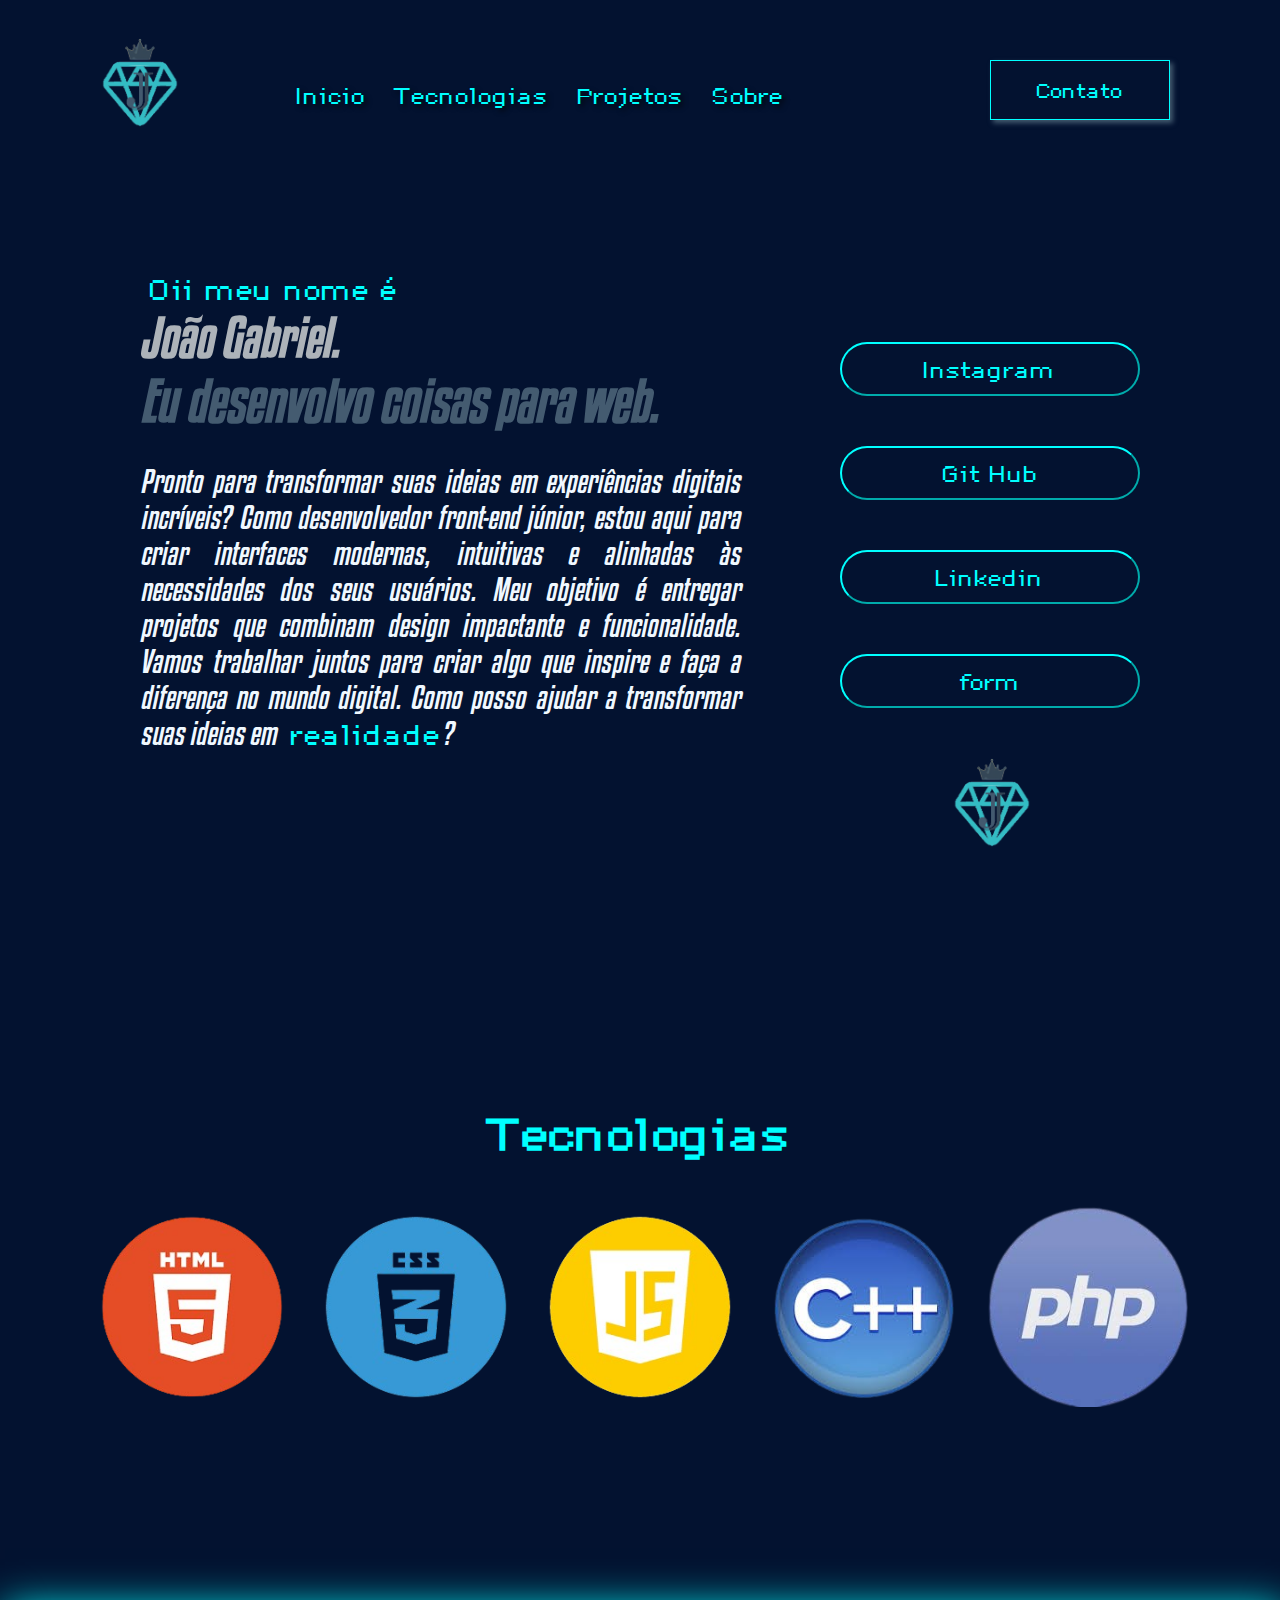
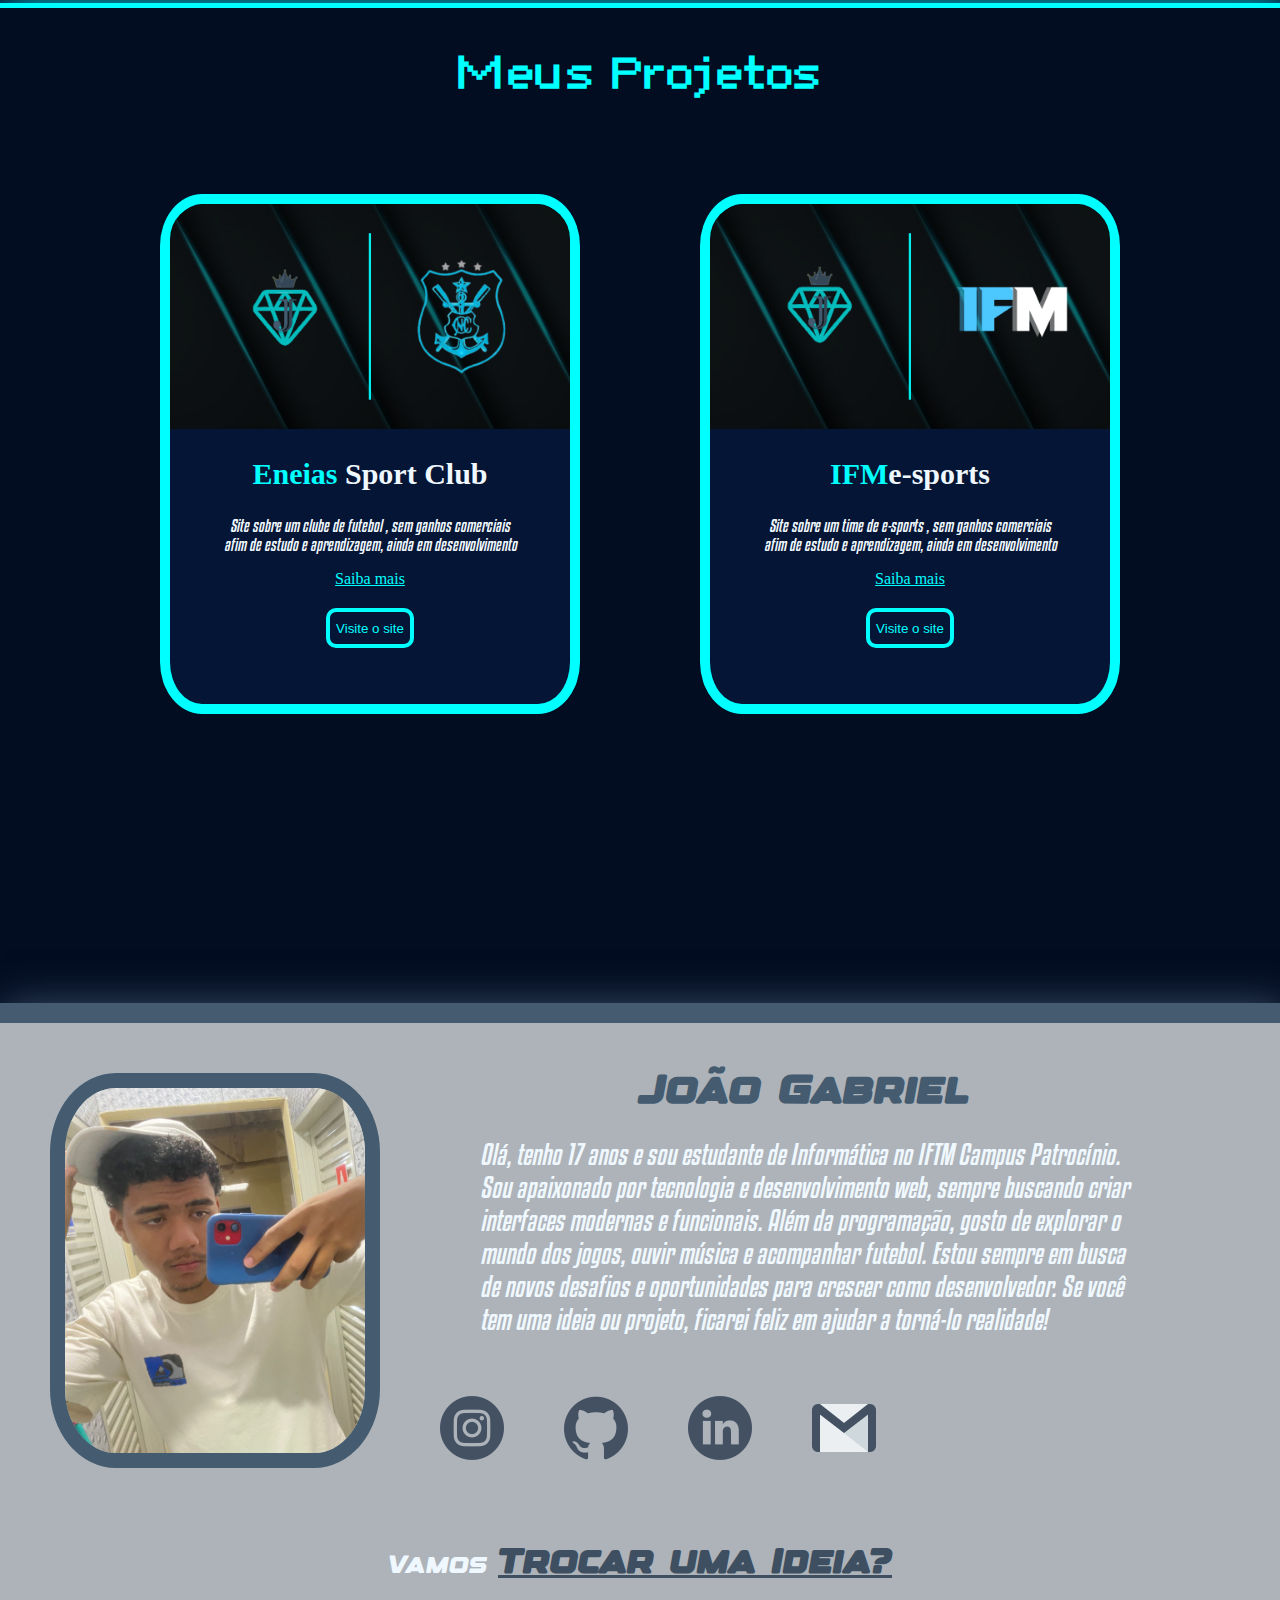
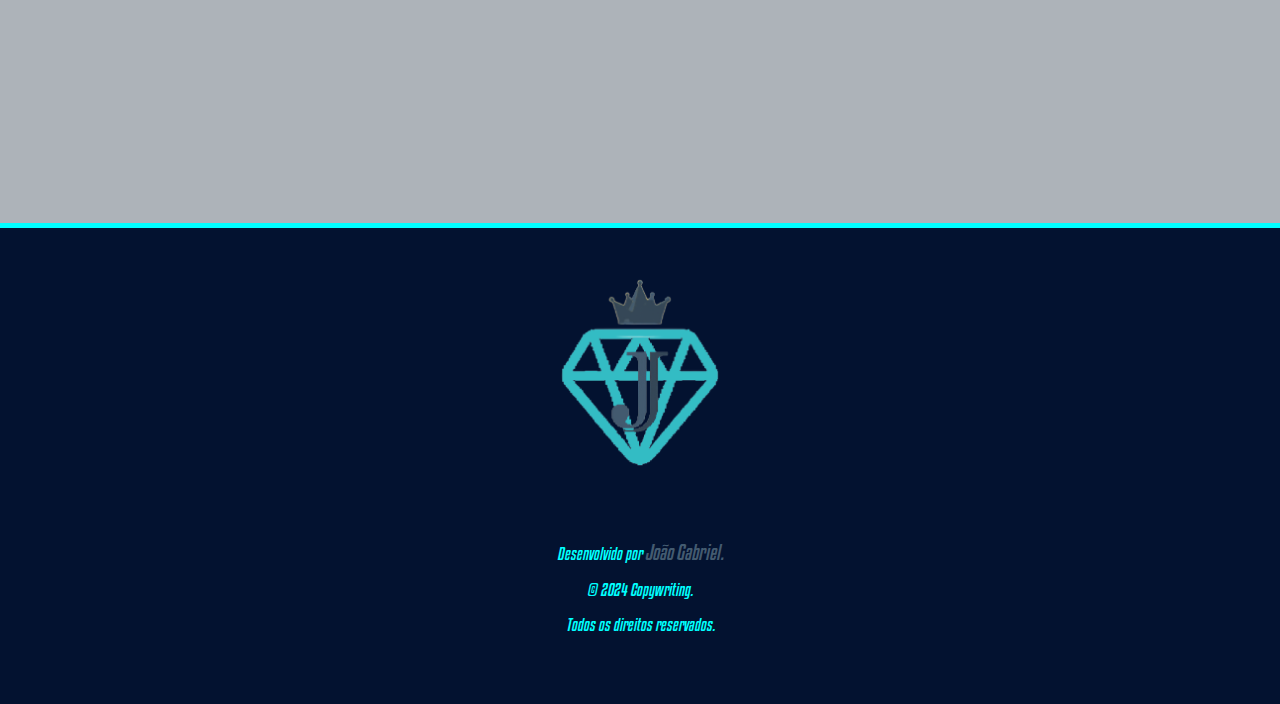
<file: index.html>
<!DOCTYPE html>
<html lang="en">
<head>
    <meta charset="UTF-8">
    <meta name="viewport" content="width=device-width, initial-scale=1.0">
    <title>Portifólio João Gabriel</title>
    <link rel="stylesheet" href="geral.css">
    <link rel="stylesheet" href="animações.css">
    <link rel="shortcut icon" href="img/logo.png">
</head>

<body>
    
    <header>
        <div ><img class="logo" src="img/logo.png" alt="logo do Portifólio"></div>
        <ul id="inicio">
            <li><a href="#inicio">Inicio</a></li>
            <li><a href="#tec">Tecnologias</a></li>
            <li><a href="#proj">Projetos</a></li>
            <li><a href="#sobre">Sobre</a></li>
        </ul>
        <div class="container-hea">
            <div class="center-hea">
              <a href="contat.html"><button class="btn-hea">
                <svg width="180px" height="60px" viewBox="0 0 180 60" class="border">
                  <polyline points="179,1 179,59 1,59 1,1 179,1" class="bg-line" />
                  <polyline points="179,1 179,59 1,59 1,1 179,1" class="hl-line" />
                </svg>
                <span>Contato</span>
              </button></a>
            </div>
          </div>
      
          <!-- PRIMEIRA PARTE -->

    </header>
    <div class="apresentacao">

        <div class="apresentacao-texto">
            <span>Oii meu nome é</span>

            <div><h1>João Gabriel.</h1></div>

            <h2>Eu desenvolvo coisas para web.</h2>
            <p>Pronto para transformar suas ideias em experiências digitais incríveis? Como desenvolvedor front-end júnior, estou aqui para criar interfaces modernas, intuitivas e alinhadas às necessidades dos seus usuários. Meu objetivo é entregar projetos que combinam design impactante e funcionalidade. Vamos trabalhar juntos para criar algo que inspire e faça a diferença no mundo digital. Como posso ajudar a transformar suas ideias em <span>realidade</span>?</p>

          
        </div>
        <div class="redesocial">
          <a target="_blank" href="https://www.instagram.com/joaozn.7xs/" class="contate-me"><button  class="contate-me">Instagram</button></a>
          <a target="_blank" href="https://github.com/joaogab1921" class="contate-me"><button  class="contate-me">Git Hub</button></a>
          <a target="_blank" href="https://www.linkedin.com/in/jo%C3%A3o-gabriel-3a8282350/" class="contate-me"><button  class="contate-me">Linkedin</button></a>
          <a target="_blank" href="contat.html" class="contate-me"><button  class="contate-me">form</button></a>
          <img src="img/logo.png" alt="" class="logo-apre">
        </div>
        
    </div>

    <!-- SEGUNDA PARTE -->

  <div class="tec-principal">
   <h2 id="tec">Tecnologias</h2>
 
    <div class="tecnologia">
  
      <img class="img-tec" src="img/html.png" alt="logo do html">
      <img class="img-tec" src="img/css.png" alt="logo do css">
      <img class="img-tec" src="img/js.png" alt="logo do js">
      <img class="img-tec" src="img/c++.png" alt="logo do C++">
      <img class="img-tec" src="img/php.png" alt="logo do php">
    </div>
    
  </div> 

  <!-- TERCEIRA PARTE -->
 
 <div class="projetos-principal">
 <div class="proj-linha"></div>
    <h2 id="proj">Meus Projetos</h2>
    <div class="meus-projetos">
    <div class="projetos">
      <div class="img-proj">
        <img class="img-proj" src="img/eneias.png" alt="logo do eneias projeto">
      </div>
      <div class="texto-proj">
        <h2 id="texto-proj"><span id="destaque">Eneias</span> Sport Club</h2>
        <p>Site sobre um clube de futebol , sem ganhos comerciais afim de estudo e aprendizagem, ainda em desenvolvimento</p>
        <a href="https://joaogab1921.github.io/eneiasDOC/">Saiba mais</a><br>
        <a target="_blank" href="https://offhigor.github.io/SportClubeEneias/"><button class="btn-proj">Visite o site</button></a>
      </div>
    </div> 
    <div class="projetos">
      <div class="img-proj">
        <img class="img-proj" src="img/ifm.png" alt="logo do ifm projeto">
      </div>
      <div class="texto-proj">
        <h2 id="texto-proj"><span id="destaque">IFM</span>e-sports</h2>
        <p>Site sobre um time de e-sports , sem ganhos comerciais afim de estudo e aprendizagem, ainda em desenvolvimento </p>
        <a href="https://joaogab1921.github.io/ifmDOC/">Saiba mais</a><br>
        <a target="_blank" href="https://offhigor.github.io/IfmE-sports/"><button class="btn-proj">Visite o site</button></a>
      </div>
    </div> 
  </div>
 </div>

  <!-- QUARTA PARTE -->

<div class="dev-principal">
  <div class="dev-linha"></div>
  <div id="sobre"></div>
  <div class="dev-card">
      <div class="dev-img">
        <img class="minha-imagem" src="img/eu.jpeg" alt="foto minha">
      </div>
      <div class="dev-texto">
        <h1 class="nome-dev">João Gabriel</h1>
        <p>Olá, tenho 17 anos e sou estudante de Informática no IFTM Campus Patrocínio. Sou apaixonado por tecnologia e desenvolvimento web,  sempre buscando criar interfaces modernas e funcionais.
          Além da programação, gosto de explorar o mundo dos jogos, ouvir música e acompanhar futebol. Estou sempre em busca de novos desafios e oportunidades para crescer como desenvolvedor.
          Se você tem uma ideia ou projeto, ficarei feliz em ajudar a torná-lo realidade! </p>
          <div class="redesocial2">
            <div class="contate-me2">
              <a target="_blank" href="https://www.instagram.com/joaozn.7xs/"><img src="img/instagram (1).png" alt=""></a>
              <p class="contate-me2">| Instagram</p>
            </div>
            <div class="contate-me2">
              <a target="_blank" href="https://github.com/joaogab1921"><img src="img/github.png" alt=""></a>
              <p class="contate-me2">| Git Hub</p>
            </div>
            <div class="contate-me2">
              <a target="_blank" href="https://www.linkedin.com/in/jo%C3%A3o-gabriel-3a8282350/"><img src="img/linkedin.png" alt=""></a>
              <p class="contate-me2">| Linkedin</p>
            </div>
            <div class="contate-me2">
              <a target="_blank" href="contat.html"><img src="img/gmail.png" alt=""></a>
              <p class="contate-me2">| Form</p>
            </div>
            
          </div>
      </div>
  </div>
  <div class="ideia">
    <p>Vamos <a href="contat.html">Trocar uma Ideia?</a></p>
  </div>
</div>

    <footer>
      <div class="footer-linha"></div>
      <div class="footer-center">
      
        <a href="#inicio"><img class="logo-footer" src="img/logo.png" alt=""></a>
        <div class="texto-footer">
        <p>Desenvolvido por <span>João Gabriel.</span></p>
        <p>© 2024 Copywriting.</p>
        <p>Todos os direitos reservados.</p>
        </div>
    </footer>
 </body>
 </html>
</file>
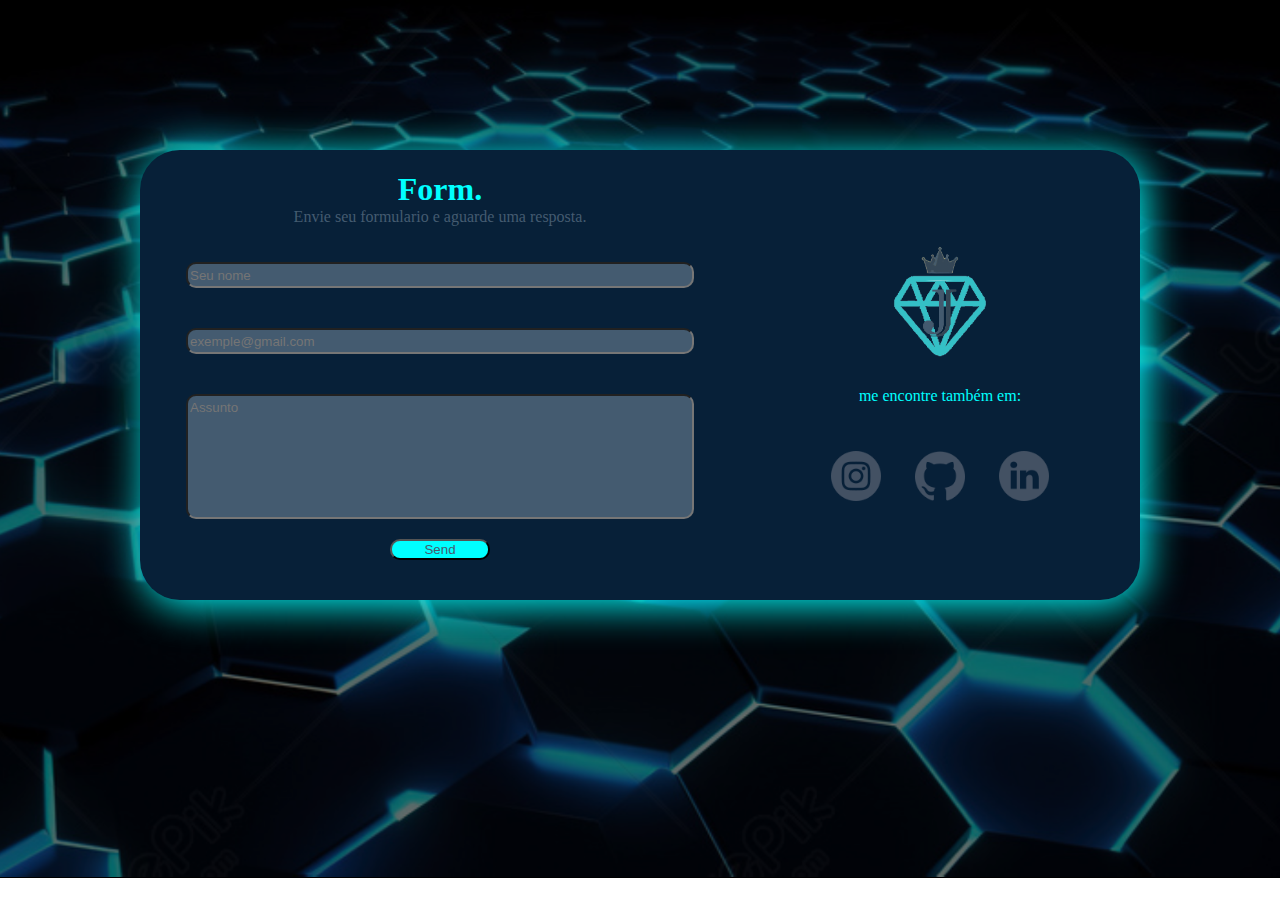
<file: contat.html>
<!DOCTYPE html>
<html lang="en">
<head>
    <meta charset="UTF-8">
    <meta name="viewport" content="width=device-width, initial-scale=1.0">
    <title>Contate João Gabriel</title>
    <link rel="stylesheet" href="contat.css">
    <link rel="shortcut icon" href="img/logo.png">
</head>

<body>
    <div class="center">
        <div class="principal">
            <form action="https://formsubmit.co/pereirajoaogabriel2007@gmail.com" method="post">
                <h1>Form.</h1>
                <p>Envie seu formulario e aguarde uma resposta.</p>
                <input type="text" name="name" placeholder="Seu nome" required>
                <input type="email" name="email" placeholder="exemple@gmail.com" required>
                <input type="text" name="assunto" placeholder="Assunto" class="assunto" required>
                <button type="submit">Send</button>
            </form> 
            <div class="logo-principal">
                <a href="index.html"><img src="img/logo.png" alt="" class="logo"></a>
                <p>me encontre também em:</p>
                <div class="contato">
                    <a href="https://www.instagram.com/joaozn.7xs/"><img src="img/instagram (1).png" alt="" class="redesocial"></a>
                    <a href="https://github.com/joaogab1921"><img src="img/github.png" alt="" class="redesocial"></a>
                    <a href="https://www.linkedin.com/in/jo%C3%A3o-gabriel-3a8282350/"><img src="img/linkedin.png" alt="" class="redesocial"></a>
                
                </div>
            </div>
        </div>
    </div>
</body>
</file>
<file: geral.css>
@font-face {
    font-family: pixel;
    src: url(fonts/DePixelBreit.ttf);
}
@font-face {
    font-family: desing;
    src: url(fonts/Designer.otf);
}
@font-face {
    font-family: cofee;
    src: url(fonts/Kenyan\ Coffee\ Rg\ It.otf);
}
header{
    background-color: #031230;
    display: flex;
    flex-direction: row;
    height: 170px;
    align-items: center;
    justify-content: space-between;
    margin: 0%;
    padding-left: 50px;
    padding-right: 20px;

}

header a{
    color: aqua;
    text-decoration: none;
    display:inline block;
}
header ul{
    display: flex;
    list-style-type: none;
    align-items: center;
}
header li{
    font-family:  pixel;
    display: inline-block;
    margin-top: 20px;
    margin-left: 30px;
    font-size: 20px;
    text-shadow: 3px 3px 5px rgb(0,0,0,0.7);
}
.logo{
    width: 80px;;
    margin: 0%;
   margin-left: 50px;
   justify-content: center;
}
body{
    align-items: center;
    justify-content: center;
    background-color: #031230;
    padding: 0px;
    margin: 0px;
}
.apresentacao{
    display: flex;
    width: 100%;
    justify-content: center;
    padding: 0% !important;
}
.apresentacao-texto{
    height: 700px;
    width: 600px;
    display: flex;
    flex-direction: column;
    padding: 100px;
}
.apresentacao-texto p{
    font-size: 30px;
    text-align: justify;
}
.apresentacao-texto span{
    font-family: pixel;
    font-size: 25px;
    margin-left: 10px;
    color: aqua;
}
#inicio{
    margin: 0px;
}
.apresentacao-texto h2{
    font-size: 55px;
    font-family: cofee;
}
.apresentacao{
    display: flex;
    padding: 100px;
    padding-top: 5px;
}
.redesocial{
    margin-top: 250px;
    display: flex;
    flex-direction: column;
    justify-content: center;
    width: 400px;
    height: 300px;
}
.contate-me{
    font-family: pixel;
    cursor: pointer;
    margin-top: 50px;   
    width: 300px;
    color: aqua;
    background-color: #031230;
    border-color: aqua; 
    border-radius: 50px;
    font-size: 20px;
    transition: 2s;
}
.contate-me button{
    padding: 10px;
}
.redesocial a{
    width: 0px;
    margin: 0px;
}
h1{
    color: rgb(173, 179, 185);
    font-size: 50px;
    margin: 0px;
    font-family: cofee;
}
p{
    color: aliceblue;
    font-family: cofee;
}
.apresentacao-texto h2{
    color: rgb(68, 91, 112);
    margin: 0%;
}
.button-apre{
    background-color: #041841;
    color: aqua;
    height: 70px;
    width: 300px;
    font-size: 20px;
    border-color: aqua;
}
.logo-apre{
    width: 80px;
    margin-left: 112px ;
    margin-top: 50px;
}
/* SEGUNDA PARTE */
#tec{
    font-family: pixel;
    font-size: 40px;
    text-align: center;
    color: aqua;
}
.tec-principal{
    background-color: #031230;
    height: 500px;
}
.tecnologia{
    display: flex;
    justify-content: center;
    margin: 30px;
    margin-bottom: 0px;
}
.img-tec{
    width: 200px;
    margin: 12px;
    transition: 0.2s;
}
/* TERCEIRA PARTE */
.proj-linha{
    width: 100%;
    height: 5px;
    background-color: aqua;
}
#proj{
    font-size: 40px;
    font-family: pixel;
    text-align: center;
    color: aqua;
}
.projetos-principal{
    display: flex;
    flex-direction: column;
    background-color: #030d22;
    width: 100%;
    height: 1000px ;   
    box-shadow: 5px 5px 40px aqua;
}
.meus-projetos{
  display: flex;
  flex-direction: row ;
  align-items: center;
  justify-content: center;
}
.projetos{
    display: flex;
    flex-direction: column;
    width: 400px;
    height: 500px;
    margin: 60px;
    border: 10px solid;
    border-color: aqua; 
    background-color:  #051535;
    align-items: center;
    border-radius: 10%;
    text-align: center;
    transition: 2s;
}
.img-proj{
    width: 400px;
    border-top-right-radius: 35px;
    border-top-left-radius: 35px;
    transition: 2s;
}
#proj{
    color: aqua;
}
#destaque{
    color: aqua;
}
#texto-proj{
    font-size: 30px;
    color: aliceblue;
    transition: 2s;
}
.texto-proj p{
    padding-left: 50px;
    padding-right: 50px;
}
.texto-proj a{
    
    color: aqua;
}
.btn-proj{
    height: 40px;
    margin-top: 20px;
    color: aqua;
    border: 4px solid;
    border-color: aqua ;
    background-color: #051535;
    border-radius: 10px;
    cursor: pointer;
}
/* QUARTA PARTE */
.dev-linha{
    width: 100%;
    height: 20px;
    background-color: rgb(68, 91, 112);
    
}
.dev-principal{
    height: 820px;
    box-shadow: 5px 5px 40px rgb(68, 91, 112);
    background-color:  rgb(173, 179, 185);
}
.dev-card{
    display: flex;
    padding: 50px;
}
.minha-imagem{
    width: 300px;
    border-radius: 20%;
    border: 15px solid;
    border-color: rgb(68, 91, 112);
}
.nome-dev{
    margin: 0%;
    text-align: center;
    align-items: center;
    color: rgb(68, 91, 112);
    font-size: 40px;
    font-family: desing;
}
.dev-texto p{
    padding: 100px;
    padding-top: 0;
    font-size: 27px;
    margin-bottom: 0px;
    padding-bottom: 0px;
}
.redesocial2{
    display: flex;
    margin-top: 60px;
}
.contate-me2{
    display: flex;
    background-color: rgb(68, 91, 112);
    height: 70px;
    text-align: center;
    transition: 4s;
    background-color: transparent;
    border-radius: 50px;
    margin-left: 60px;
}
.contate-me2 p{
    padding: 0px;
    margin: 0px;
    width: 0px;
    font-size: 0px;
    transition: 4s; 
    background-color: transparent;
    font-family: desing;
}
.ideia{
    text-align: center;
    margin: 0px;
}
.ideia p{
    font-size: 25px;
    font-family: desing;
}
.ideia p a{
    font-size: 35px;
    font-weight: bolder;
    font-family: desing;
    color: rgb(61, 79, 97);
}
/*footer*/
.footer-linha{
    width: 100%;
    height: 5px;
    background-color: aqua;
}
footer{
    display: flex;
    flex-direction: column;
    width: 100%;
    background-color:   #031230;
    align-items: center;
    justify-content: center;
    text-align: center;
}
.logo-footer{
    width: 170px;
    margin: 50px;
    justify-content: center;
    align-items: center;
    transition: 2s;
}
.footer-center{
    align-items: center;
}
.redesocial-footer{
    align-items: center;
    width: 300px;
}
footer p{
    color: aqua;    
}
footer p span{
    color: rgb(68, 91, 112);
    font-size: 20px;
}
.texto-footer{
    margin-bottom: 70px;
}
@media screen and (max-width: 1220px){
    body{
        margin: 0%;
        padding: 0%;
    }
    h1{
        font-size: 30px;
    }
    header{
        height: 100px;
        width: 100%;
        padding: 0;
    }
    header ul li a{
        font-size: 0px;
    }
    .logo{
        width: 40px;
        margin-top: 30px;
        margin-left: 30px;
    }
    .btn{
        width: 80px !important;
        height: 30px !important;
    }
    header span{
        font-size: 15px !important;
    }
    .container-hea span{
        font-size: 10px !important;
        width: 80px !important;
        height: 30px !important;
    }
    svg{
        width: 80px !important;
        height: 30px !important;
    }
    .container-hea{
        margin-left: 0% !important;
        width: 80px !important;
        height: 30px !important;
    }
    .container-hea a{
        width: 80px !important;
        height: 30px !important;
    }
    .center-hea{
        width: 80px !important;
        height: 30px !important;
    }
    .container-hea{
        margin-left: 155px !important;
        width: 80px !important;
        height: 30px !important;
        align-items: center !important;
    }
    .btn-hea{
        width: 80px !important;
        height: 30px !important;
    }
    .apresentacao{
        width: 100%;
        margin: 0%;
        padding: 0%;
        align-items: center;
    }
    .apresentacao-texto{
        height: 300px;
        width: 300px;
        margin: 0%;
        padding: 60px;
    }   
    .apresentacao-texto h2{
        font-size: 25px;
    }
    .apresentacao-texto span{
        font-size: 13px;
    }
    .apresentacao-texto p{
        font-size: 13px ;
    }
    .redesocial{
        width: 0px;
        height: 0px;
    }
    .redesocial button{
        border: 0px;
        width: 0px;
        height: 0px;
        margin:0%;
        font-size: 0px;
        cursor: default;
    }
    .redesocial .logo-apre{
        width: 0%;
    }
    .redesocial a{
        width: 0px;
    }
    .contate-me:hover{
        width: 0px !important;
        background-color: transparent !important;
        box-shadow: 0px 0px 0px !important;
    }
    h2{
        font-size: 25px;
    }
    header ul{
        width: 0px;
        height: 0px;
    }
    /* SEGUNDA PARTE */
    #tec{
        font-size: 20px;
        text-align: center;
    }
    .tec-principal{
        margin-top: 10px ;
        height: 200px;
        text-align: center;
    }
    .img-tec{
        width: 50px;
    }
    .img-tec:hover{
        width: 70px !important;
      }
      /* TERCEIRA PARTE */
      #proj{
        font-size: 20px;
        text-align: center;
      }
      .projetos-principal{
        width: 100%;
        height: 1100px;
      }
      .meus-projetos{
        display: flex;
        flex-direction: column;
      }
      .projetos{
          width: 300px;
          height: 400px;
          border: 10px solid;
          border-radius: 10%;
          border: 10px solid;
          border-color: aqua; 
          margin: 30px;
      }
      .img-proj{
          width: 302px;
          border-top-right-radius: 25px;
          border-top-left-radius: 25px;
      }
      #texto-proj{
          font-size: 20px;
      }
      
      .btn-proj{
          height: 40px;
          margin-top: 10px;
          color: aqua;
        }
     .projetos:hover{
            width:  320px !important;
            height: 420px !important;
        }
     .projetos:hover .img-proj{
            width: 320px !important;
            
        }
    /* QUARTA PARTE */
    .dev-linha{
        height: 10px;
    }
    .dev-principal{
        width: 100%;
        height: 1000px;
        align-items: center;
        display: flex;
        flex-direction: column;
    }
    .dev-card{
        display: flex;
        flex-direction: column;
        padding: 10px;
        align-items: center;
    }
    .minha-imagem{
        width: 200px;
        border-radius: 20%;
        border: 10px solid;
        border-color: rgb(68, 91, 112);
    }
    .nome-dev{
        font-size: 25px;
        margin-top: 15px;
    }
    .dev-texto p{
        text-align: center;
        padding: 100px;
        padding-top: 0;
        font-size: 15px;
        margin-bottom: 0px;
        padding-bottom: 0px;
    }
    .dev-texto{
        align-items: center;
        justify-content: center;
        display: flex;
        flex-direction: column;
    }
   
    .redesocial2{
        display: flex;
        justify-items: end;
        margin-top: 20px;
        height: 30px;
    }
    .contate-me2{
        display: flex;
        height: 30px;
        border-radius: 50px;
        margin-right: 10px;
        margin-left: 10px;
    }
    .contate-me2 p{
        padding: 0px;
        margin: 0px;
        height: 0px;
        width: 0px;
        font-size: 0px;
        background-color: transparent;
        font-family: desing;
    }
    .redesocial2 img{
        width: 30px;
    }
    .contate-me2:hover{
        width: 0px !important;
        height: 0px !important;
        margin-left: 10px !important;
        margin-right: 10px !important;
        transition: 2s ease !important;
        background-color: transparent !important;
        border-radius: 0px !important;
      }
      .contate-me2:hover p{
        width: 0px !important;
        height: 0% !important;
        font-size: 0px !important;
        margin: 0px !important;
        background-color: transparent !important;
      }
    .ideia{
        text-align: center;
        margin: 0px;
    }
    .ideia p{
        font-size: 15px;
        font-family: desing;
    }
    .ideia p a{
        font-size: 25px;
    }
    /* FOOTER */

    .logo-footer{
        width: 100px;
        margin: 50px;
        transition: 2s;
    }
    .logo-footer:hover{
        width: 130px !important;
    }
    footer p{
        color: aqua;    
    }
    footer p span{
        color: rgb(68, 91, 112);
        font-size: 20px;
    }
    .texto-footer{
        margin-bottom: 70px;
    }
}
</file>
<file: animações.css>
.container-hea {
  width: 180px;
  height: 60px;
  transform: translate(-50%, -50%);
  margin-left: 250px;
  margin-top: 70px;
  box-shadow: 3px 3px 5px rgb(68, 91, 112);
}

.center-hea {
  width: 180px;
  height: 60px;
  display: flex;
  flex-direction: column;
}

.btn-hea {
  font-family: pixel;
  width: 180px;
  height: 60px;
  cursor: pointer;
  background: transparent;
  border: 1px solid aqua;
  outline: none;
  transition: 1s ease-in-out;
  display: inline-block;
}

header svg {
  width: 180px;
  height: 60px;
  position: absolute;
  left: 0;
  top: 0;
  fill: none;
  stroke: #fff;
  stroke-dasharray: 150 480;
  stroke-dashoffset: 150;
  transition: 1s ease-in-out;
}

.btn-hea:hover {
  transition: 1s ease-in-out;
  background: rgb(68, 91, 112);
}

.btn-hea:hover svg {
  stroke-dashoffset: -480;
}

.btn-hea span {
  color: aqua;
  font-size: 18px;
  font-weight: 100;
}
.btn-hea span:hover{
    color:  rgb(68, 91, 112);
}
header ul li a:hover{
    color: rgb(173, 179, 185);
    font-size: 25px;
    transition: 0.8s;
}
.logo:hover{
  filter: drop-shadow(1px 1px 70px aqua);
  transition: 1.5s;
}
.logo-apre:hover{
  filter: drop-shadow(1px 1px 70px aqua);
  transition: 1.5s;
}
/* segunda parte */
.img-tec:hover{
  width: 220px;
  transition: 0.2s;
  margin: 0%;
}
/* TERCEIRA PARTE */
.projetos:hover{
  width:  450px;
  height: 550px;
  transition: 2s;
}
.projetos:hover .img-proj{
  width: 450px;
  transition: 2s ;
}
.btn-proj:hover{
  background-color: aqua;
  color: aliceblue;
  transition: 1s;
}
.contate-me:hover{
  transition: 2s;
  background-color: rgb(68, 91, 112);
  box-shadow: 5px 5px 40px aqua;
}
/* QUARTA PARTE */
.contate-me2:hover{
  width: 250px;
  height: 65px;
  transition: 2s ease;
   background-color: rgb(40, 53, 66);
   border-radius: 50px;
}
.contate-me2:hover p{
  width: 200px;
  font-size: 20px;
  margin: 18px;
  transition: 2s ease;
  background-color: transparent;
}
/*FOOTER*/
.logo-footer:hover{
    width: 200px;
    filter: drop-shadow(1px 1px 70px aqua);
    transition: 2s;
}
</file>
<file: contat.css>
body{
    background-image: url(img/form.png);
    background-size: cover;
    background-position: center;
    background-repeat: no-repeat;
    height: 80vh;
}
.center{
    margin-top: 150px;
    width: 100%;
    justify-content: center;
    align-items: center;
    display: flex;
}
.principal{
    border-radius: 40px;
    width: 1000px;
    height: 450px;
    display: flex;
    background-color: rgb(7, 32, 56);
    box-shadow: 5px 5px 40px aqua;
}
form{
    text-align: center;
    align-items: center;
    display: flex;
    width: 1000px;
    display: flex;
    flex-direction: column;
    width: 600px;
    
}
input{
    width: 500px;
    border-radius: 10px;
    color: aliceblue;
    background-color: rgb(68, 91, 112);
    margin: 20px;
    height: 20px;
}
button{
    background-color: aqua;
    border-radius: 10px;
    color: rgb(68, 91, 112);
    width: 100px;
    cursor: pointer;
    transition: 2s;
}
.assunto{
    padding-bottom: 100px;  
}
.lacunas{
    width: 600px;
    display: flex;
    flex-direction: column;
}
.logo-principal{
    width: 400px;
    display: flex;
    flex-direction: column;
    justify-content: center;
    align-items: center;
}
.logo-principal p{
    color: aqua;
    margin-top: 25px;
}
.logo-principal a{
    width: 100px;
    height: 116px;
}
.logo{
    width: 100px;
    transition: 2s;
}
.redesocial{
    width: 50px;
    margin-top: 30px;
    margin-left: 15px;
    margin-right: 15px;
    transition: 2s;
}
h1{
    color: aqua;
    margin-bottom: 0%;
}
p{
    color: rgb(68, 91, 112);
    margin-top: 0%;
}
/* ANIMAÇÕES */
.logo:hover{
   
    filter: drop-shadow(5px 5px 40px aqua) ;
    transition: 2s;
}
.redesocial:hover{
    transition: 2s;
    filter: drop-shadow(5px 5px 40px rgb(68, 91, 112));
}
button:hover{
    box-shadow: 5px 5px 40px aqua;
    transition: 2s;

}
@media screen and (max-width: 1220px){
    body{
        height: 110vh;
    }
    .center{
        margin-top: 50px;
    }
    .principal{
        border-radius: 40px;
        width: 300px;
        height: 700px;
        display: flex;
        flex-direction: column;
        background-color: rgb(7, 32, 56);
        box-shadow: 5px 5px 40px aqua;
    }
    form{
        text-align: center;
        align-items: center;
        display: flex;
        width: 500px;
        display: flex;
        flex-direction: column;
        width: 300px;
        
    }
    input{
        width: 200px;
        border-radius: 10px;
        color: aliceblue;
        background-color: rgb(68, 91, 112);
        margin: 20px;
        height: 20px;
    }
    button{
        background-color: aqua;
        border-radius: 10px;
        color: rgb(68, 91, 112);
        width: 100px;
        cursor: pointer;
        transition: 2s;
    }
    .assunto{
        padding-bottom: 100px;  
    }
    .lacunas{
        width: 600px;
        display: flex;
        flex-direction: column;
    }
    .logo-principal{
        width: 300px;
        margin-left: 0px;
        display: flex;
        flex-direction: column;
        align-items: center;
        justify-content: center;
    }
    .logo-principal p{
        color: aqua;
        margin-left: 0px;
        margin-top: 15px;
    }
    .logo{
        width: 50px;
        margin-left: 0px;
        margin-top: 30px;
        transition: 2s;
    }
    .logo-principal a{
        width: 50px;
        height: 100px;
    }
    .contato{
        margin-left: 0px;
    }
    .redesocial{
        width: 30px;
        margin-top: 30px;
        margin-left: 0px;
        transition: 2s;
    }
    h1{
        color: aqua;
        margin-bottom: 0%;
    }
    p{
        font-size: 15px;
        color: rgb(68, 91, 112);
        margin-top: 0%;
    }
}
</file>
